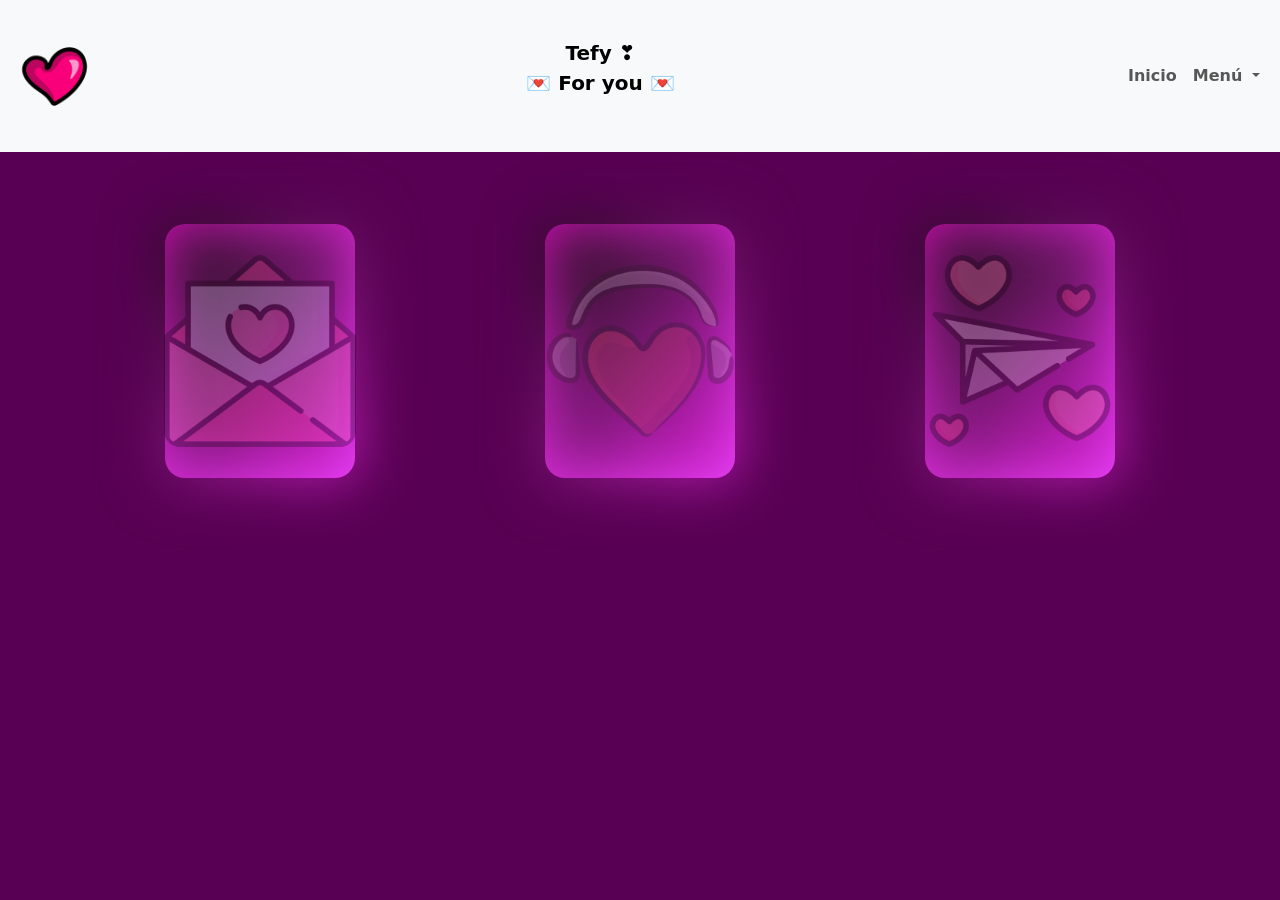
<file: index.html>
<!DOCTYPE html>
<html lang="en">
<head>
    <meta charset="UTF-8">
    <meta name="viewport" content="width=device-width, initial-scale=1.0">
    <title>Tefy ❣️</title>
    <link href= "https://cdn.jsdelivr.net/npm/bootstrap@5.3.2/dist/css/bootstrap.min.css" rel="stylesheet" integrity="sha384-T3c6CoIi6uLrA9TneNEoa7RxnatzjcDSCmG1MXxSR1GAsXEV/Dwwykc2MPK8M2HN" crossorigin="anonymous">
    <link href = "estilo.css" rel = "stylesheet">
</head>
<body>
<header>
    <nav class="navbar navbar-expand-lg bg-body-tertiary">

        <div class="container-fluid">
            <img src="Cora.png" height="85">
            <center>
                <a class="navbar-brand" href="index.html" target = "_self">
                    <br>
                    <strong>Tefy ❣️</astrong><br>
                    <p>💌 For you 💌</p>
                </a>
            </center>

            <button class="navbar-toggler" type="button" data-bs-toggle="collapse" data-bs-target="#navbarSupportedContent" aria-controls="navbarSupportedContent" aria-expanded="false" aria-label="Toggle navigation">
                <span class="navbar-toggler-icon"></span>
            </button>

            <div class="collapse navbar-collapse" id="navbarSupportedContent">

                <ul class="navbar-nav me-auto mb-2 mb-lg-0">

                    <li class="nav-item">
                        <a class="nav-link active" aria-current="page" href="#"></a>
                    </li>

                    <li class="nav-item">
                        <a class="nav-link" href="index.html">Inicio</a>
                    </li>

                    <li class="nav-item dropdown">
                        <a class="nav-link dropdown-toggle" href="#nosee" role="button" data-bs-toggle="dropdown" aria-expanded="false">
                            Menú
                        </a>

                        <ul class="dropdown-menu">
                            <li><a class="dropdown-item" href="nosee.html">Mi Declaración</a></li>
                            <li><a class="dropdown-item" href="songs.html">Musica</a></li>
                            <li><a class="dropdown-item" href="contexton.html">Contexton</a></li>
                        </ul>
                    </li>
                </ul>

            </div>
        </div>
    </nav>
</header>

<br>

<div class="container">
    <div class="row">

        <div class="col-sm-12 col-md-4 col-lg-4 col-xl-4">
            <audio autoPlay loop>
                <source src="Tqm.mp3">
            </audio>
            <a href = "nosee.html" target="_self">
            <br><br>
            <center>
                <div class="cardd">
                    <img src="carta.png" height="240">
                    <div class="content1">
                        <p class="title1">
                            Declaración<br>
                            <span>Lo que siento por ti</span>
                        </p>
                    </div>
                </div>
                <br>
            </center>
            </a>
        </div>

        <div class="col-sm-12 col-md-4 col-lg-4 col-xl-4">
            <a href = "songs.html" target="_self">
            <br><br>
            <center>
                <div class="cardd">
                    <img src="music.png" height="240">
                    <div class="content1">
                        <p class="title1">
                            songs<br>
                            <span>Canciones que me recuerdan a ti</span>
                        </p>
                    </div>
                </div>
                <br>
            </center>
            </a>
        </div>


        <div class="col-sm-12 col-md-4 col-lg-4 col-xl-4">
            <a href = "contexton.html" target="_self">
            <br><br>
            <center>
                <div class="cardd">
                    <img src="contexton.png" height="240">
                    <div class="content1">
                        <p class="title1">
                        Contexton<br>
                            <span>Por qué de esta pagina...</span>
                        </p>
                    </div>
                </div>
                <br>
            </center>
            </a>
        </div>

    </div>
</div>


<br><br><br><br>
        <script
            src="https://cdn.jsdelivr.net/npm/@popperjs/core@2.11.8/dist/umd/popper.min.js"
            integrity="sha384-I7E8VVD/ismYTF4hNIPjVp/Zjvgyol6VFvRkX/vR+Vc4jQkC+hVqc2pM8ODewa9r"
            crossorigin="anonymous"
        ></script>

        <script
            src="https://cdn.jsdelivr.net/npm/bootstrap@5.3.2/dist/js/bootstrap.min.js"
            integrity="sha384-BBtl+eGJRgqQAUMxJ7pMwbEyER4l1g+O15P+16Ep7Q9Q+zqX6gSbd85u4mG4QzX+"
            crossorigin="anonymous"
        ></script>

</body>
</html>
</file>
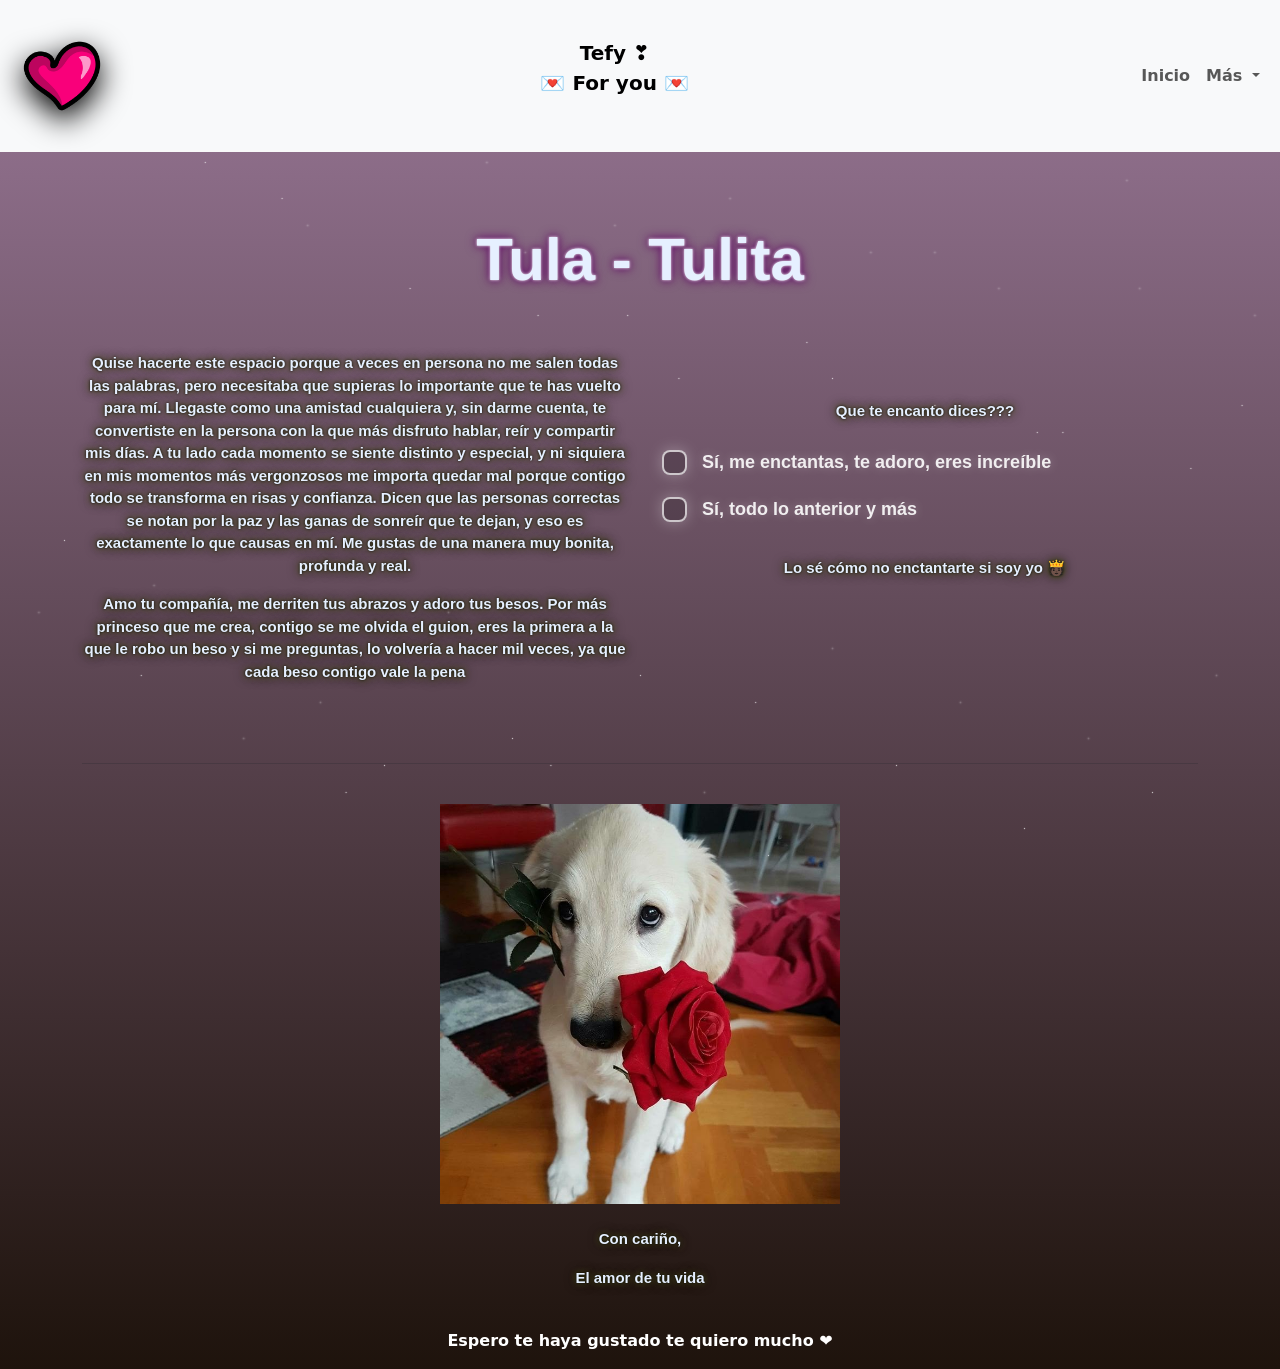
<file: contexton.html>
<!DOCTYPE html>
<html lang="en">
<head>
    <meta charset="UTF-8">
    <meta name="viewport" content="width=device-width, initial-scale=1.0">
    <title>Te Quiero Tefy ❣️</title>
    <link href= "https://cdn.jsdelivr.net/npm/bootstrap@5.3.2/dist/css/bootstrap.min.css" rel="stylesheet" integrity="sha384-T3c6CoIi6uLrA9TneNEoa7RxnatzjcDSCmG1MXxSR1GAsXEV/Dwwykc2MPK8M2HN" crossorigin="anonymous">
    <link href = "diss.css" rel = "stylesheet">
</head>
<body class="fondooo">
<div class="stars"></div>
<header>
    <nav class="navbar navbar-expand-lg bg-body-tertiary">

        <div class="container-fluid">
            <img src="Cora.png" height="100" style="filter: drop-shadow(0 10px 15px rgb(0, 0, 0));">

            <center>
                <a class="navbar-brand" href="index.html" target = "_self">
                    <br>
                    <strong>Tefy ❣️</astrong><br>
                    <p>💌 For you 💌</p>
                </a>
            </center>

            <button class="navbar-toggler" type="button" data-bs-toggle="collapse" data-bs-target="#navbarSupportedContent" aria-controls="navbarSupportedContent" aria-expanded="false" aria-label="Toggle navigation">
                <span class="navbar-toggler-icon"></span>
            </button>

            <div class="collapse navbar-collapse" id="navbarSupportedContent">

                <ul class="navbar-nav me-auto mb-2 mb-lg-0">

                    <li class="nav-item">
                        <a class="nav-link active" aria-current="page" href="#"></a>
                    </li>

                    <li class="nav-item">
                        <a class="nav-link" href="index.html">Inicio</a>
                    </li>

                    <li class="nav-item dropdown">
                        <a class="nav-link dropdown-toggle" href="#Servicios" role="button" data-bs-toggle="dropdown" aria-expanded="false">
                            Más
                        </a>

                        <ul class="dropdown-menu">
                            <li><a class="dropdown-item" href="nosee.html">Mi Declaración</a></li>
                            <li><a class="dropdown-item" href="songs.html">Musica</a></li>
                            <li><a class="dropdown-item" href="contexton.html">Contexton</a></li>
                        </ul>
                    </li>
                </ul>
            </div>
        </div>
    </nav>
</header>

<br>

<div class="container">
    <div class="row">

        <div class="col-sm-12">
            <audio autoplay loop>
                <source src="Prince_Royce_Corazon_Sin_Cara.mp3">
            </audio>
            <center>
                <br><br>
                <h1 class="titu3">Tula - Tulita</h1>
            </center>
        </div>

        <div class="col-sm-12 col-md-6 col-lg-6 col-xl-6">
            <br><br>
            <center>
                <p class = "ppp">Quise hacerte este espacio porque a veces en persona no me salen todas las palabras, pero necesitaba que supieras lo importante que te has vuelto para mí. Llegaste como una amistad cualquiera y, sin darme cuenta, te convertiste en la persona con la que más disfruto hablar, reír y compartir mis días. A tu lado cada momento se siente distinto y especial, y ni siquiera en mis momentos más vergonzosos me importa quedar mal porque contigo todo se transforma en risas y confianza. Dicen que las personas correctas se notan por la paz y las ganas de sonreír que te dejan, y eso es exactamente lo que causas en mí. Me gustas de una manera muy bonita, profunda y real.</p>
                <p class = "ppp">Amo tu compañía, me derriten tus abrazos y adoro tus besos. Por más princeso que me crea, contigo se me olvida el guion, eres la primera a la que le robo un beso y si me preguntas, lo volvería a hacer mil veces, ya que cada beso contigo vale la pena</p>
            </center>
        </div>


        <div class="col-sm-12 col-md-6 col-lg-6 col-xl-6">
            <br><br><br><br>
                <p class="ppp">Que te encanto dices???</p>
            <center>
                <label class="checkbox-wrapper">
  <input type="checkbox" />
  <div class="checkmark">
    <svg viewBox="0 0 24 24" fill="none" stroke="currentColor">
      <path
        d="M20 6L9 17L4 12"
        stroke-width="3"
        stroke-linecap="round"
        stroke-linejoin="round"
      ></path>
    </svg>
  </div>
  <span class="label">Sí, me enctantas, te adoro, eres increíble</span>
</label>
<label class="checkbox-wrapper">
  <input type="checkbox" />
  <div class="checkmark">
    <svg viewBox="0 0 24 24" fill="none" stroke="currentColor">
      <path
        d="M20 6L9 17L4 12"
        stroke-width="3"
        stroke-linecap="round"
        stroke-linejoin="round"
      ></path>
    </svg>
  </div>
  <span class="label">Sí, todo lo anterior y más</span>
</label>
<br>
<p class="ppp">Lo sé cómo no enctantarte si soy yo 🫅🏿</p>
            </center>
        </div>

        <div class="col-sm-12 col-md-12 col-lg-12 col-xl-12">
            <br><br><hr><br>
            <center>
                <img src="perron.jpeg" width="400" style="width: 100%; max-width: 400px; height: auto;">
            </center>
        </div>
        

<div class="col-sm-12 col-md-12 col-lg-12 col-xl-12">
            <br>
            <center>
                <p class="ppp">Con cariño,</p>
                <p class="ppp">El amor de tu vida</p>
            </center>
</div>
<footer class = "fondd">
    <br>
    <center>
    <p style="color: white;"><strong>Espero te haya gustado te quiero mucho ❤️</strong></p>
    </center>
</footer>
        <script
            src="https://cdn.jsdelivr.net/npm/@popperjs/core@2.11.8/dist/umd/popper.min.js"
            integrity="sha384-I7E8VVD/ismYTF4hNIPjVp/Zjvgyol6VFvRkX/vR+Vc4jQkC+hVqc2pM8ODewa9r"
            crossorigin="anonymous"
        ></script>

        <script
            src="https://cdn.jsdelivr.net/npm/bootstrap@5.3.2/dist/js/bootstrap.min.js"
            integrity="sha384-BBtl+eGJRgqQAUMxJ7pMwbEyER4l1g+O15P+16Ep7Q9Q+zqX6gSbd85u4mG4QzX+"
            crossorigin="anonymous"
        ></script>
</body>
</html>
</file>
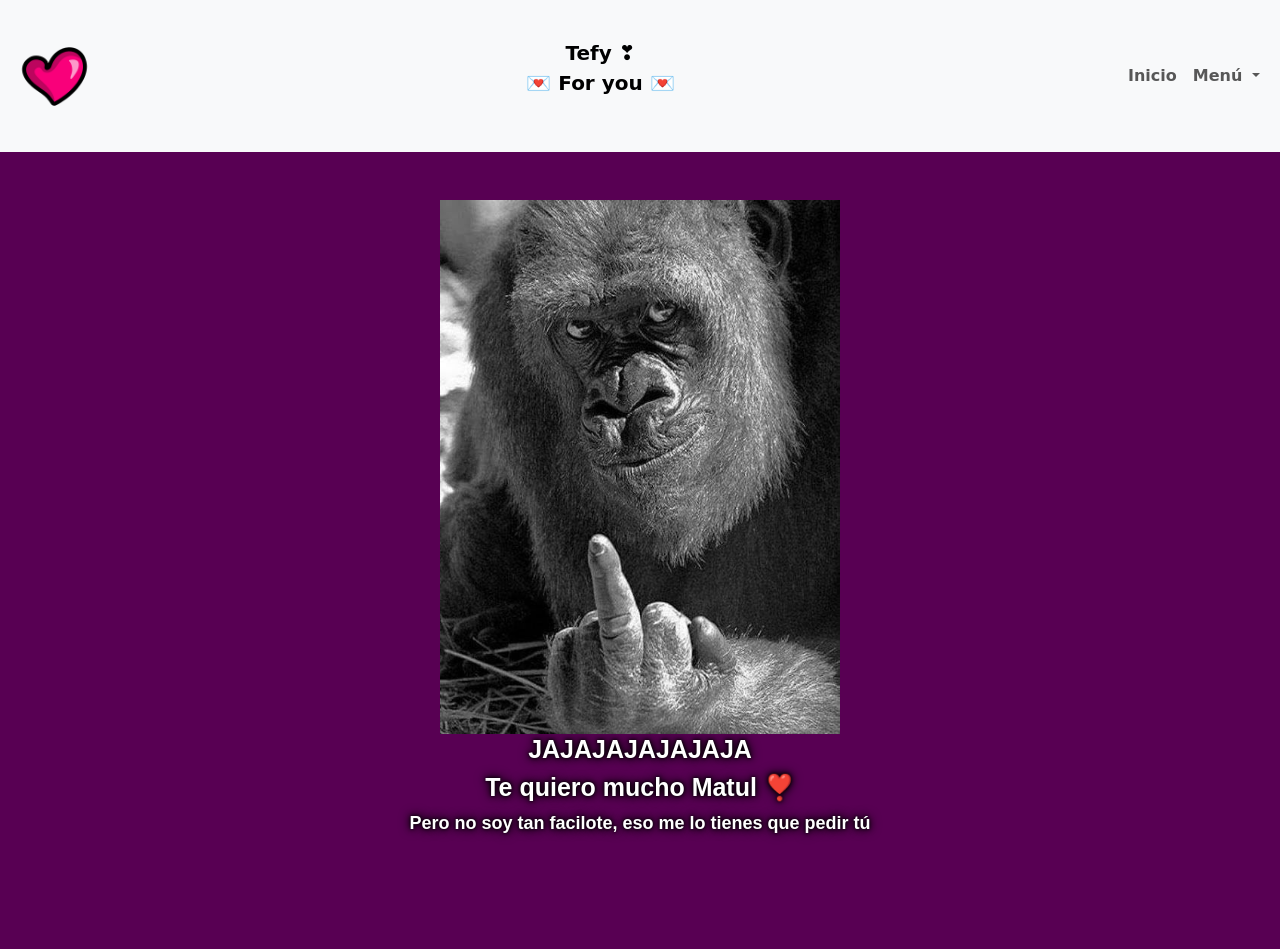
<file: jajaja.html>
<!DOCTYPE html>
<html lang="en">
<head>
    <meta charset="UTF-8">
    <meta name="viewport" content="width=device-width, initial-scale=1.0">
    <title>Tefy ❣️</title>
    <link href= "https://cdn.jsdelivr.net/npm/bootstrap@5.3.2/dist/css/bootstrap.min.css" rel="stylesheet" integrity="sha384-T3c6CoIi6uLrA9TneNEoa7RxnatzjcDSCmG1MXxSR1GAsXEV/Dwwykc2MPK8M2HN" crossorigin="anonymous">
    <link href = "estilo.css" rel = "stylesheet">
</head>
<body>
<header>
    <nav class="navbar navbar-expand-lg bg-body-tertiary">

        <div class="container-fluid">
            <img src="Cora.png" height="85">
            <center>
                <a class="navbar-brand" href="index.html" target = "_self">
                    <br>
                    <strong>Tefy ❣️</astrong><br>
                    <p>💌 For you 💌</p>
                </a>
            </center>

            <button class="navbar-toggler" type="button" data-bs-toggle="collapse" data-bs-target="#navbarSupportedContent" aria-controls="navbarSupportedContent" aria-expanded="false" aria-label="Toggle navigation">
                <span class="navbar-toggler-icon"></span>
            </button>

            <div class="collapse navbar-collapse" id="navbarSupportedContent">

                <ul class="navbar-nav me-auto mb-2 mb-lg-0">

                    <li class="nav-item">
                        <a class="nav-link active" aria-current="page" href="#"></a>
                    </li>

                    <li class="nav-item">
                        <a class="nav-link" href="index.html">Inicio</a>
                    </li>

                    <li class="nav-item dropdown">
                        <a class="nav-link dropdown-toggle" href="#nosee" role="button" data-bs-toggle="dropdown" aria-expanded="false">
                            Menú
                        </a>

                        <ul class="dropdown-menu">
                            <li><a class="dropdown-item" href="nosee.html">Mi Declaración</a></li>
                            <li><a class="dropdown-item" href="songs.html">Musica</a></li>
                            <li><a class="dropdown-item" href="contexton.html">Contexton</a></li>
                        </ul>
                    </li>
                </ul>

            </div>
        </div>
    </nav>
</header>

<br>

<div class="container">
    <div class="row">


        <div class="col-sm-12">
            <br>
            <audio autoplay loop>
                <source src="aiii_aiii_aiii.mp3">
            </audio>
            <center>
                <img src="mono.jpg" style="width: 100%; max-width: 400px; height: auto;">
                <h1 class="titu">JAJAJAJAJAJAJA</h1>
                <h1 class="titu">Te quiero mucho Matul ❣️</h1>
                <p class="texxt">Pero no soy tan facilote, eso me lo tienes que pedir tú</p>
            </center> 
        </div>


    </div>
</div>


<br><br><br><br>
        <script
            src="https://cdn.jsdelivr.net/npm/@popperjs/core@2.11.8/dist/umd/popper.min.js"
            integrity="sha384-I7E8VVD/ismYTF4hNIPjVp/Zjvgyol6VFvRkX/vR+Vc4jQkC+hVqc2pM8ODewa9r"
            crossorigin="anonymous"
        ></script>

        <script
            src="https://cdn.jsdelivr.net/npm/bootstrap@5.3.2/dist/js/bootstrap.min.js"
            integrity="sha384-BBtl+eGJRgqQAUMxJ7pMwbEyER4l1g+O15P+16Ep7Q9Q+zqX6gSbd85u4mG4QzX+"
            crossorigin="anonymous"
        ></script>
</body>
</html>
</file>
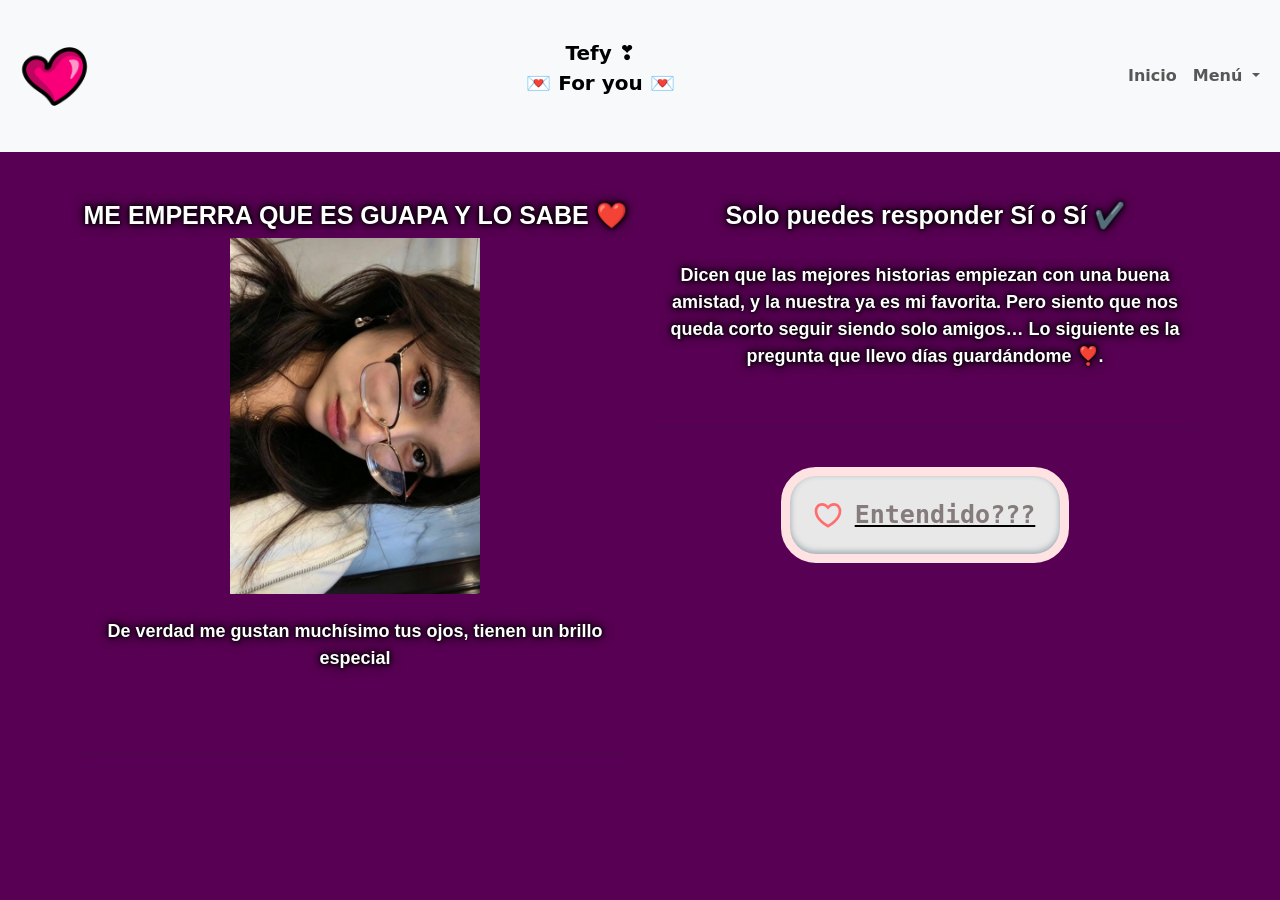
<file: nosee.html>
<!DOCTYPE html>
<html lang="en">
<head>
    <meta charset="UTF-8">
    <meta name="viewport" content="width=device-width, initial-scale=1.0">
    <title>Tefy ❣️</title>
    <link href= "https://cdn.jsdelivr.net/npm/bootstrap@5.3.2/dist/css/bootstrap.min.css" rel="stylesheet" integrity="sha384-T3c6CoIi6uLrA9TneNEoa7RxnatzjcDSCmG1MXxSR1GAsXEV/Dwwykc2MPK8M2HN" crossorigin="anonymous">
    <link href = "estilo.css" rel = "stylesheet">
</head>
<body>
<header>
    <nav class="navbar navbar-expand-lg bg-body-tertiary">

        <div class="container-fluid">
            <img src="Cora.png" height="85">
            <center>
                <a class="navbar-brand" href="index.html" target = "_self">
                    <br>
                    <strong>Tefy ❣️</astrong><br>
                    <p>💌 For you 💌</p>
                </a>
            </center>

            <button class="navbar-toggler" type="button" data-bs-toggle="collapse" data-bs-target="#navbarSupportedContent" aria-controls="navbarSupportedContent" aria-expanded="false" aria-label="Toggle navigation">
                <span class="navbar-toggler-icon"></span>
            </button>

            <div class="collapse navbar-collapse" id="navbarSupportedContent">

                <ul class="navbar-nav me-auto mb-2 mb-lg-0">

                    <li class="nav-item">
                        <a class="nav-link active" aria-current="page" href="#"></a>
                    </li>

                    <li class="nav-item">
                        <a class="nav-link" href="index.html">Inicio</a>
                    </li>

                    <li class="nav-item dropdown">
                        <a class="nav-link dropdown-toggle" href="#nosee" role="button" data-bs-toggle="dropdown" aria-expanded="false">
                            Menú
                        </a>

                        <ul class="dropdown-menu">
                            <li><a class="dropdown-item" href="nosee.html">Mi Declaración</a></li>
                            <li><a class="dropdown-item" href="songs.html">Musica</a></li>
                            <li><a class="dropdown-item" href="contexton.html">Contexton</a></li>
                        </ul>
                    </li>
                </ul>
            </div>
        </div>
    </nav>
</header>

<br>

<div class="container">
    <div class="row">

        <div class="col-sm-12 col-md-6 col-lg-6 col-xl-6">
            <br>
            <center>
                <h1 class="titu">ME EMPERRA QUE ES GUAPA Y LO SABE ❤️</h1>
                <img src="tulita.jpeg" width="250">
                <br><br>
                <p class="texxt">De verdad me gustan muchísimo tus ojos, tienen un brillo especial</p>
                <br><br><hr><br>
                
            </center>
        </div>

        <div class="col-sm-12 col-md-6 col-lg-6 col-xl-6">
            <br>
            <audio autoplay loop>
                <source src="Calibre_50_Tus_Latidos.mp3">
            </audio>
            <center>
                <h1 class="titu">Solo puedes responder Sí o Sí ✔️</h1>
                <br>
                <p class="texxt">Dicen que las mejores historias empiezan con una buena amistad, y la nuestra ya es mi favorita. Pero siento que nos queda corto seguir siendo solo amigos… Lo siguiente es la pregunta que llevo días guardándome ❣️.</p>
                <br><hr><br>
                <a href = "jajaja.html" target="_self">
                <button>
                <svg
                    class="empty"
                    xmlns="http://www.w3.org/2000/svg"
                    viewBox="0 0 24 24"
                    width="32"
                    height="32"
                >
                    <path fill="none" d="M0 0H24V24H0z"></path>
                    <path
                    d="M16.5 3C19.538 3 22 5.5 22 9c0 7-7.5 11-10 12.5C9.5 20 2 16 2 9c0-3.5 2.5-6 5.5-6C9.36 3 11 4 12 5c1-1 2.64-2 4.5-2zm-3.566 15.604c.881-.556 1.676-1.109 2.42-1.701C18.335 14.533 20 11.943 20 9c0-2.36-1.537-4-3.5-4-1.076 0-2.24.57-3.086 1.414L12 7.828l-1.414-1.414C9.74 5.57 8.576 5 7.5 5 5.56 5 4 6.656 4 9c0 2.944 1.666 5.533 4.645 7.903.745.592 1.54 1.145 2.421 1.7.299.189.595.37.934.572.339-.202.635-.383.934-.571z"
                    ></path>
                </svg>
                <svg
                    class="filled"
                    height="32"
                    width="32"
                    viewBox="0 0 24 24"
                    xmlns="http://www.w3.org/2000/svg"
                >
                    <path d="M0 0H24V24H0z" fill="none"></path>
                    <path
                    d="M16.5 3C19.538 3 22 5.5 22 9c0 7-7.5 11-10 12.5C9.5 20 2 16 2 9c0-3.5 2.5-6 5.5-6C9.36 3 11 4 12 5c1-1 2.64-2 4.5-2z"
                    ></path>
                </svg>
                Entendido???
                </button>
            </a>
            </center> 
        </div>


    </div>
</div>


<br><br><br><br>
        <script
            src="https://cdn.jsdelivr.net/npm/@popperjs/core@2.11.8/dist/umd/popper.min.js"
            integrity="sha384-I7E8VVD/ismYTF4hNIPjVp/Zjvgyol6VFvRkX/vR+Vc4jQkC+hVqc2pM8ODewa9r"
            crossorigin="anonymous"
        ></script>

        <script
            src="https://cdn.jsdelivr.net/npm/bootstrap@5.3.2/dist/js/bootstrap.min.js"
            integrity="sha384-BBtl+eGJRgqQAUMxJ7pMwbEyER4l1g+O15P+16Ep7Q9Q+zqX6gSbd85u4mG4QzX+"
            crossorigin="anonymous"
        ></script>
</body>
</html>
</file>
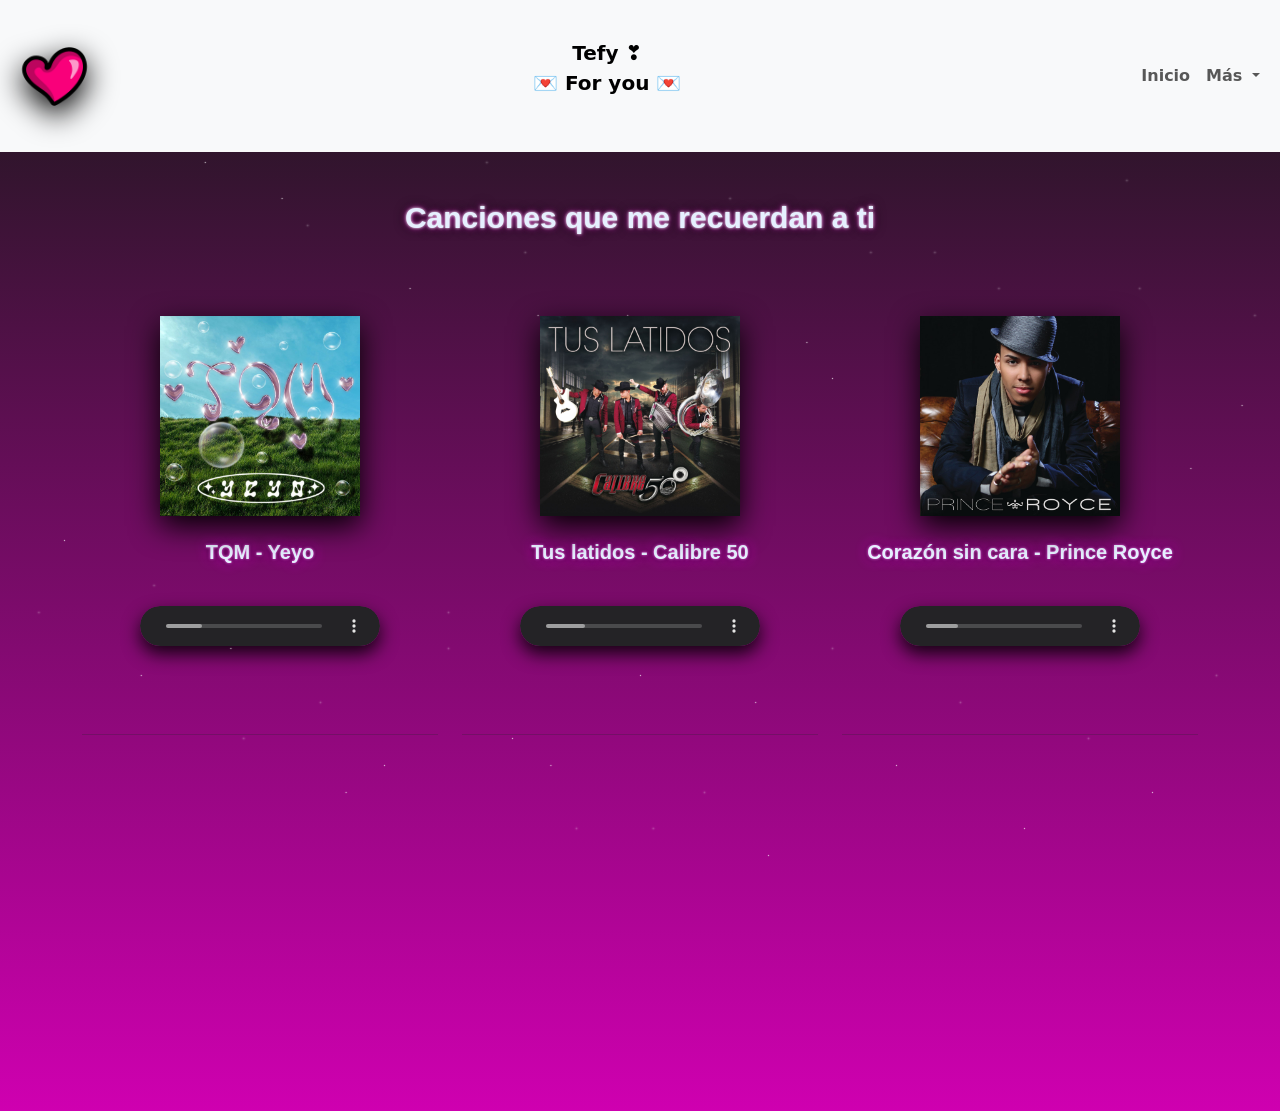
<file: songs.html>
<!DOCTYPE html>
<html lang="en">
<head>
    <meta charset="UTF-8">
    <meta name="viewport" content="width=device-width, initial-scale=1.0">
    <title>Canciones 🎧❣️</title>
    <link href= "https://cdn.jsdelivr.net/npm/bootstrap@5.3.2/dist/css/bootstrap.min.css" rel="stylesheet" integrity="sha384-T3c6CoIi6uLrA9TneNEoa7RxnatzjcDSCmG1MXxSR1GAsXEV/Dwwykc2MPK8M2HN" crossorigin="anonymous">
    <link href = "diss.css" rel = "stylesheet">
</head>
<body class="fonddddd">
<div class="stars"></div>
<header>
    <nav class="navbar navbar-expand-lg bg-body-tertiary">

        <div class="container-fluid">
            <img src="Cora.png" height="85" style="filter: drop-shadow(0 10px 15px rgb(0, 0, 0));">

            <center>
                <a class="navbar-brand" href="index.html" target = "_self">
                    <br>
                    <strong>Tefy ❣️</astrong><br>
                    <p>💌 For you 💌</p>
                </a>
            </center>

            <button class="navbar-toggler" type="button" data-bs-toggle="collapse" data-bs-target="#navbarSupportedContent" aria-controls="navbarSupportedContent" aria-expanded="false" aria-label="Toggle navigation">
                <span class="navbar-toggler-icon"></span>
            </button>

            <div class="collapse navbar-collapse" id="navbarSupportedContent">

                <ul class="navbar-nav me-auto mb-2 mb-lg-0">

                    <li class="nav-item">
                        <a class="nav-link active" aria-current="page" href="#"></a>
                    </li>

                    <li class="nav-item">
                        <a class="nav-link" href="index.html">Inicio</a>
                    </li>

                    <li class="nav-item dropdown">
                        <a class="nav-link dropdown-toggle" href="#nosee" role="button" data-bs-toggle="dropdown" aria-expanded="false">
                            Más
                        </a>

                        <ul class="dropdown-menu">
                            <li><a class="dropdown-item" href="nosee.html">Mi Declaración</a></li>
                            <li><a class="dropdown-item" href="songs.html">Musica</a></li>
                            <li><a class="dropdown-item" href="contexton.html">Contexton</a></li>
                        </ul>
                    </li>
                </ul>
            </div>
        </div>
    </nav>
</header>

<br>

<div class="container">
    <div class="row">

        <div class="col-sm-12">
            <center>
                <br>
                <h1 class="titu">Canciones que me recuerdan a ti</h1>
                <br><br><br>
            </center>
        </div>

        <div class="col-sm-12 col-md-4 col-lg-4 col-xl-4">
            <center>
                <a href = "https://open.spotify.com/intl-es/track/0RHvejb7czyBevJp0Ghg6n?si=a1e20c3f49f24c83" target="_self">
                <img src = "tqm_yeyo.jpg" height="200" style="filter: drop-shadow(0 10px 15px rgb(0, 0, 0));">
                </a><br><br>
                <h1 class="titu2">TQM - Yeyo</h1>
                <br>
                <div class="caja-audio">
                    <audio controls>
                        <source src="Tqm.mp3">
                    </audio>
                </div>
                <br><br><br><hr><br><br>
            </center>
        </div>

        <div class="col-sm-12 col-md-4 col-lg-4 col-xl-4">
            <center>
                <a href = "https://open.spotify.com/intl-es/track/6rov2Cu3KFynohtdBOKQsW?si=2b50b22feec84db4" target="_self">
                <img src = "Tus_latidos.jpg" height="200" style="filter: drop-shadow(0 10px 15px rgb(0, 0, 0));">
                </a><br><br>
                <h1 class="titu2">Tus latidos - Calibre 50</h1>
                <br>
                <div class="caja-audio">
                <audio controls>
                    <source src="Calibre_50_Tus_Latidos.mp3">
                </audio>
            </div>
                </center>
                <br><br><br><hr><br><br>
            </center>
        </div>

        <div class="col-sm-12 col-md-4 col-lg-4 col-xl-4">
            <center>
                <a href = "https://open.spotify.com/intl-es/track/0u4N6w5lBw5xMrzJitRWUo?si=e0048caf328c43a1" target="_self">
                <img src = "Corazon_sin_cara.jpg" height="200" style="filter: drop-shadow(0 10px 15px rgb(0, 0, 0));">
                </a><br><br>
                <h1 class="titu2">Corazón sin cara - Prince Royce</h1>
                <br>
                <div class="caja-audio">
                    <audio controls>
                        <source src="Prince_Royce_Corazon_Sin_Cara.mp3">
                    </audio>    
                </div>
                <br><br><br><hr><br><br>
            </center>
        </div>

        <div class="col-sm-12 col-md-4 col-lg-4 col-xl-4">
            <br><br>
            <center>

            </center>
        </div>


        <div class="col-sm-12 col-md-12 col-lg-12 col-xl-12">
            <br><br><br><br><br><br><br><br><br><br><br>
        </div>
        
        <script
            src="https://cdn.jsdelivr.net/npm/@popperjs/core@2.11.8/dist/umd/popper.min.js"
            integrity="sha384-I7E8VVD/ismYTF4hNIPjVp/Zjvgyol6VFvRkX/vR+Vc4jQkC+hVqc2pM8ODewa9r"
            crossorigin="anonymous"
        ></script>

        <script
            src="https://cdn.jsdelivr.net/npm/bootstrap@5.3.2/dist/js/bootstrap.min.js"
            integrity="sha384-BBtl+eGJRgqQAUMxJ7pMwbEyER4l1g+O15P+16Ep7Q9Q+zqX6gSbd85u4mG4QzX+"
            crossorigin="anonymous"
        ></script>
</body>
</html>
</file>
<file: estilo.css>
body{
    background-color: #580053;
}
.logencabezado{
    background-color: white;
    align-items: center;
}
.fondd{
    background-color: #ffffff;
    width: 90%;
    margin: 0 auto;
    padding: 20px;
    border-radius: 20px;
}
.cardd {
  position: relative;
  width: 190px;
  height: 254px;
  background: rgba(0, 0, 0, 0);
  display: flex;
  justify-content: center;
  align-items: center;
  border-radius: 20px;
}

.cardd::before {
  content: '';
  position: absolute;
  top: 0;
  left: 0;
  width: 100%;
  height: 100%;
  background: linear-gradient(315deg,#e946ff,#d30fb9);
  border-radius: 20px;
}

.cardd::after {
  content: '';
  position: absolute;
  top: 0;
  left: 0;
  width: 100%;
  height: 100%;
  background: linear-gradient(315deg,#da20d4,#160e0e);
  filter: blur(30px);
}

.cardd b {
  position: absolute;
  inset: 6px;
  background: rgba(0, 0, 0, 0.6);
  z-index: 2;
}

.cardd img {
  position: absolute;
  z-index: 3;
  scale: 0.8;
  opacity: 0.25;
  transition: 0.5s;
  border-radius: 20px;
}

.cardd:hover img {
  scale: 0.5;
  opacity: 0.9;
  transform: translateY(-70px);
  border-radius: 20px;
}

.cardd .content1 {
  position: absolute;
  z-index: 3;
  bottom: 0;
  display: flex;
  flex-direction: column;
  align-items: center;
  transform: scale(0);
  transition: 0.5s;
}

.cardd:hover .content1 {
  transform: scale(1);
  bottom: 25px;
}

.content1 .title1 {
  position: relative;
  color: #fff;
  font-weight: 500;
  line-height: 1em;
  font-size: 1em;
  letter-spacing: 0.1em;
  text-transform: uppercase;
  text-align: center;
}

.content1 .title1 span {
  font-weight: 300;
  font-size: 0.70em;
}

.content1 .scii {
  position: relative;
  display: flex;
  justify-content: center;
  align-items: center;
  gap: 8px;
  margin-top: 5px;
}

.scii li {
  list-style: none;
}

.scii li .fa-brands {
  width: 14px;
}

.scii li .fa-facebook {
  width: 10px;
}

.scii li a {
  position: relative;
  text-decoration: none;
  color: rgba(255, 255, 255, 0.5);
  background: rgba(0, 0, 0, 0.2);
  fill: currentColor;
  width: 30px;
  height: 30px;
  display: flex;
  justify-content: center;
  align-items: center;
  border-radius: 4px;
  transition: 0.5s;
}

.scii li a:hover {
  fill: currentColor;
  color: rgba(255, 255, 255, 1);
}

.titu {
  font-size: 25px;
  font-weight: bold;
  color: #ffffff;
  text-align: center;
  font-family: 'Segoe UI', Arial, Helvetica, sans-serif;

  text-shadow: 
    0 0 3px #000000, 
    0 0 6px #000000,
    0 0 12px #000000;
}

 
.btnsom {
  font-size: 1.2rem;
  padding: 1rem 2.5rem;
  border: none;
  outline: none;
  border-radius: 0.4rem;
  cursor: pointer;
  text-transform: uppercase;
  background-color: #182c4c;
  color: rgb(255, 255, 255);
  font-weight: 700;
  transition: 0.6s;
  box-shadow: 0px 0px 60px #1f4c65;
  -webkit-box-reflect: below 10px linear-gradient(to bottom, rgba(0,0,0,0.0), rgba(0,0,0,0.4));
}

.btnsom:active {
  scale: 0.92;
}

.btnsom:hover {
  background: rgb(2,29,78);
  background: linear-gradient(270deg, rgba(2, 29, 78, 0.681) 0%, rgba(31, 215, 232, 0.873) 60%);
  color: rgb(4, 4, 38);
}

table{
    text-align: center;
}

.abtn {
  position: relative;
  display: inline-block;
  padding: 15px 30px;
  border: 2px solid #000000;
  text-transform: uppercase;
  color: #000000;
  text-decoration: none;
  font-weight: 600;
  font-size: 20px;
}

.abtn::before {
  content: '';
  position: absolute;
  top: 6px;
  left: -2px;
  width: calc(100% + 4px);
  height: calc(100% - 12px);
  background-color: #ffffff;
  transition: 0.3s ease-in-out;
  transform: scaleY(1);
}

.abtn:hover::before {
  transform: scaleY(0);
}

.abtn::after {
  content: '';
  position: absolute;
  left: 6px;
  top: -2px;
  height: calc(100% + 4px);
  width: calc(100% - 12px);
  background-color: #ffffff;
  transition: 0.3s ease-in-out;
  transform: scaleX(1);
  transition-delay: 0.5s;
}

.abtn:hover::after {
  transform: scaleX(0);
}

.abtn span {
  position: relative;
  z-index: 3;
}

.btnneg {
  background-color: none;
  text-decoration: none;
  background-color: #ffffff;
  border: none;
}

a{
  color: #000000;
}

.buttonnnn {
  height: 50px;
  width: 200px;
  position: relative;
  background-color: transparent;
  cursor: pointer;
  border: 2px solid #252525;
  overflow: hidden;
  border-radius: 30px;
  color: #333;
  transition: all 0.5s ease-in-out;
}

.btnnn-txt {
  z-index: 1;
  font-weight: 800;
  letter-spacing: 4px;
}

.type2::after {
  content: "";
  position: absolute;
  left: 0;
  top: 0;
  transition: all 0.5s ease-in-out;
  background-color: #333;
  border-radius: 30px;
  visibility: hidden;
  height: 10px;
  width: 10px;
  z-index: -1;
}

.buttonnnn:hover {
  box-shadow: 1px 1px 200px #252525;
  color: #000000;
  border: none;
}

.type2:hover::after {
  visibility: visible;
  transform: scale(100) translateX(2px);
}

.botonnn {
  background: #fff;
  border: none;
  padding: 10px 20px;
  display: inline-block;
  font-size: 15px;
  font-weight: 600;
  width: 120px;
  text-transform: uppercase;
  cursor: pointer;
  transform: skew(-21deg);
}

.spannn {
  display: inline-block;
  transform: skew(21deg);
}

.botonnn::before {
  content: '';
  position: absolute;
  top: 0;
  bottom: 0;
  right: 100%;
  left: 0;
  background: rgb(20, 20, 20);
  opacity: 0;
  z-index: -1;
  transition: all 0.5s;
}

.botonnn:hover {
  color: #fff;
}

.botonnn:hover::before {
  left: 0;
  right: 0;
  opacity: 1;
}


.cccontainer {
  display: flex;
  flex-direction: column;
  gap: 7px;
  position: relative;
  color: white;
}

.cccontainer .lllabel {
  font-size: 15px;
  padding-left: 10px;
  position: absolute;
  top: 13px;
  transition: 0.3s;
  pointer-events: none;
}

.inppput {
  width: 200px;
  height: 45px;
  border: none;
  outline: none;
  padding: 0px 7px;
  border-radius: 6px;
  color: #fff;
  font-size: 15px;
  background-color: black;
  box-shadow: 3px 3px 10px rgba(0,0,0,1),
  -1px -1px 6px rgba(255, 255, 255, 0.4);
}

.inppput:focus {
  border: 2px solid transparent;
  color: #fff;
  box-shadow: 3px 3px 10px rgba(0,0,0,1),
  -1px -1px 6px rgba(255, 255, 255, 0.4),
  inset 3px 3px 10px rgba(0,0,0,1),
  inset -1px -1px 6px rgba(255, 255, 255, 0.4);
}

.cccontainer .inppput:valid ~ .lllabel,
.cccontainer .inppput:focus ~ .lllabel {
  transition: 0.3s;
  padding-left: 2px;
  transform: translateY(-35px);
}

.cccontainer .inppput:valid,
.cccontainer .inppput:focus {
  box-shadow: 3px 3px 10px rgba(0,0,0,1),
  -1px -1px 6px rgba(255, 255, 255, 0.4),
  inset 3px 3px 10px rgba(0,0,0,1),
  inset -1px -1px 6px rgba(255, 255, 255, 0.4);
}

.fooond{
  background-color: #182c4c;
    width: 90%;
    margin: 0 auto;
    padding: 20px;
    border-radius: 20px;
}


* { box-sizing: border-box; }
@import url('https://fonts.googleapis.com/css?family=Rubik:400,500&display=swap');


.bboody {
  font-family: 'Rubik', sans-serif;
}

.contaiiiner {
  display: flex;
  height: 100vh;
}

.leffft {
  overflow: hidden;
  display: flex;
  flex-wrap: wrap;
  flex-direction: column;
  justify-content: center;
  animation-name: left;
  animation-duration: 1s;
  animation-fill-mode: both;
  animation-delay: 1s;
}

.riggght {
  flex: 1;
  background-color: black;
  transition: 1s;
  background-image: url(https://images.unsplash.com/photo-1550745165-9bc0b252726f?ixlib=rb-1.2.1&ixid=eyJhcHBfaWQiOjEyMDd9&auto=format&fit=crop&w=2250&q=80);
  background-size: cover;
  background-repeat: no-repeat;
  background-position: center;
}



.headdder > h2 {
  margin: 0;
  color: #4f46a5;
}

.headdder > h4 {
  margin-top: 10px;
  font-weight: normal;
  font-size: 15px;
  color: rgba(0,0,0,.4);
}

.foorrm {
  max-width: 80%;
  display: flex;
  flex-direction: column;
}

.foorrm > p {
  text-align: right;
}

.foorrm > p > a {
  color: #000;
  font-size: 14px;
}

.foorrm-field {
  height: 46px;
  padding: 0 16px;
  border: 2px solid #ddd;
  border-radius: 4px;
  font-family: 'Rubik', sans-serif;
  outline: 0;
  transition: .2s;
  margin-top: 20px;
}

.foorrm-field:focus {
  border-color: #0f7ef1;
}

.foorrm > button {
  padding: 12px 10px;
  border: 0;
  background: linear-gradient(to right, #de48b5 0%,#0097ff 100%); 
  border-radius: 3px;
  margin-top: 10px;
  color: #fff;
  letter-spacing: 1px;
  font-family: 'Rubik', sans-serif;
}

.animatioonn {
  animation-name: move;
  animation-duration: .4s;
  animation-fill-mode: both;
  animation-delay: 2s;
}

.a1 {
  animation-delay: 2s;
}

.a2 {
  animation-delay: 2.1s;
}

.a3 {
  animation-delay: 2.2s;
}

.a4 {
  animation-delay: 2.3s;
}

.a5 {
  animation-delay: 2.4s;
}

.a6 {
  animation-delay: 2.5s;
}

@keyframes move {
  0% {
    opacity: 0;
    visibility: hidden;
    transform: translateY(-40px);
  }

  100% {
    opacity: 1;
    visibility: visible;
    transform: translateY(0);
  }
}

@keyframes left {
  0% {
    opacity: 0;
    width: 0;
  }

  100% {
    opacity: 1;
    padding: 20px 40px;
    width: 440px;
  }
}
 
.texxt {
  font-size: 18px;
  color: #ffffff;
  text-align: center;
  font-family: 'Segoe UI', Arial, Helvetica, sans-serif;

  text-shadow: 
    0 0 3px #000000, 
    0 0 6px #000000,
    0 0 12px #000000;
}

button {
  display: flex;
  justify-content: center;
  align-items: center;
  padding: 20px 25px 20px 22px;
  box-shadow: rgba(10, 37, 64, 0.35) 0px -2px 6px 0px inset;
  background-color: #e8e8e8;
  border-color: #ffe2e2;
  border-style: solid;
  border-width: 9px;
  border-radius: 35px;
  font-size: 25px;
  cursor: pointer;
  font-weight: 900;
  color: rgb(134, 124, 124);
  font-family: monospace;
  transition:
    transform 400ms cubic-bezier(0.68, -0.55, 0.27, 2.5),
    border-color 400ms ease-in-out,
    background-color 400ms ease-in-out;
  word-spacing: -2px;
}

@keyframes movingBorders {
  0% {
    border-color: #fce4e4;
  }

  50% {
    border-color: #ffd8d8;
  }

  90% {
    border-color: #fce4e4;
  }
}

button:hover {
  background-color: #eee;
  transform: scale(105%);
  animation: movingBorders 3s infinite;
}

button svg {
  margin-right: 11px;
  fill: rgb(255, 110, 110);
  transition: opacity 100ms ease-in-out;
}

.filled {
  position: absolute;
  opacity: 0;
  top: 20px;
  left: 22px;
}

@keyframes beatingHeart {
  0% {
    transform: scale(1);
  }

  15% {
    transform: scale(1.15);
  }

  30% {
    transform: scale(1);
  }

  45% {
    transform: scale(1.15);
  }

  60% {
    transform: scale(1);
  }
}

button:hover .empty {
  opacity: 0;
}

button:hover .filled {
  opacity: 1;
  animation: beatingHeart 1.2s infinite;
}
</file>
<file: diss.css>
* {
  margin: 0;
  padding: 0;
  box-sizing: border-box;
}

.bodyyy {
  min-height: 100vh;
  background: linear-gradient(to bottom, #0b0b2b, #1b2735 70%, #090a0f);
}

.stars {
  width: 1px;
  height: 1px;
  position: absolute;
  background: white;
  box-shadow: 2vw 5vh 2px white, 10vw 8vh 2px white, 15vw 15vh 1px white,
    22vw 22vh 1px white, 28vw 12vh 2px white, 32vw 32vh 1px white,
    38vw 18vh 2px white, 42vw 35vh 1px white, 48vw 25vh 2px white,
    53vw 42vh 1px white, 58vw 15vh 2px white, 63vw 38vh 1px white,
    68vw 28vh 2px white, 73vw 45vh 1px white, 78vw 32vh 2px white,
    83vw 48vh 1px white, 88vw 20vh 2px white, 93vw 52vh 1px white,
    98vw 35vh 2px white, 5vw 60vh 1px white, 12vw 65vh 2px white,
    18vw 72vh 1px white, 25vw 78vh 2px white, 30vw 85vh 1px white,
    35vw 68vh 2px white, 40vw 82vh 1px white, 45vw 92vh 2px white,
    50vw 75vh 1px white, 55vw 88vh 2px white, 60vw 95vh 1px white,
    65vw 72vh 2px white, 70vw 85vh 1px white, 75vw 78vh 2px white,
    80vw 92vh 1px white, 85vw 82vh 2px white, 90vw 88vh 1px white,
    95vw 75vh 2px white;
  animation: twinkle 8s infinite linear;
}

.shooting-star {
  position: absolute;
  width: 100px;
  height: 2px;
  background: linear-gradient(90deg, white, transparent);
  animation: shoot 3s infinite ease-in;
}

.shooting-star:nth-child(1) {
  top: 20%;
  left: -100px;
  animation-delay: 0s;
}

.shooting-star:nth-child(2) {
  top: 35%;
  left: -100px;
  animation-delay: 1s;
}

.shooting-star:nth-child(3) {
  top: 50%;
  left: -100px;
  animation-delay: 2s;
}

@keyframes twinkle {
  0%,
  100% {
    opacity: 0.8;
  }
  50% {
    opacity: 0.4;
  }
}

@keyframes shoot {
  0% {
    transform: translateX(0) translateY(0) rotate(25deg);
    opacity: 1;
  }
  100% {
    transform: translateX(120vw) translateY(50vh) rotate(25deg);
    opacity: 0;
  }
}

.stars::after {
  content: "";
  position: absolute;
  width: 1px;
  height: 1px;
  background: white;
  box-shadow: 8vw 12vh 2px white, 16vw 18vh 1px white, 24vw 25vh 2px white,
    33vw 15vh 1px white, 41vw 28vh 2px white, 49vw 35vh 1px white,
    57vw 22vh 2px white, 65vw 42vh 1px white, 73vw 28vh 2px white,
    81vw 48vh 1px white, 89vw 32vh 2px white, 97vw 45vh 1px white,
    3vw 68vh 2px white, 11vw 75vh 1px white, 19vw 82vh 2px white,
    27vw 88vh 1px white, 35vw 72vh 2px white, 43vw 85vh 1px white,
    51vw 92vh 2px white, 59vw 78vh 1px white;
  animation: twinkle 6s infinite linear reverse;
}
.titu {
  font-size: 30px;
  font-weight: bold;
  color: #e6f0ff; 
  text-align: center;
  font-family: 'Segoe UI', Arial, Helvetica, sans-serif;

  
  text-shadow: 
    0 0 3px #ffffff,   
    0 0 6px #ca1fb6,   
    0 0 12px #000000;
}

.titu2 {
  font-size: 20px;
  font-weight: bold;
  color: #e6f0ff; 
  text-align: center;
  font-family: 'Segoe UI', Arial, Helvetica, sans-serif;

  
  text-shadow: 
    0 0 3px #ff6df5,   
    0 0 6px #000000,   
    0 0 12px #ff00ee;
}
.titu3 {
  font-size: 60px;
  font-weight: bold;
  color: #e6f0ff; 
  text-align: center;
  font-family: 'Segoe UI', Arial, Helvetica, sans-serif;

  
  text-shadow: 
    0 0 3px #ffffff,   
    0 0 6px #5f1266,   
    0 0 12px #691169;
}

.cardd {
  position: relative;
  width: 190px;
  height: 254px;
  background: rgba(0, 0, 0, 0);
  display: flex;
  justify-content: center;
  align-items: center;
  border-radius: 20px;
}

.cardd::before {
  content: '';
  position: absolute;
  top: 0;
  left: 0;
  width: 100%;
  height: 100%;
  background: linear-gradient(315deg,#03a9f4,#006eff);
  border-radius: 20px;
}

.cardd::after {
  content: '';
  position: absolute;
  top: 0;
  left: 0;
  width: 100%;
  height: 100%;
  background: linear-gradient(315deg,#03a9f4,#160e0e);
  filter: blur(30px);
}

.cardd b {
  position: absolute;
  inset: 6px;
  background: rgba(0, 0, 0, 0.6);
  z-index: 2;
}

.cardd img {
  position: absolute;
  z-index: 3;
  scale: 0.8;
  opacity: 0.25;
  transition: 0.5s;
  border-radius: 20px;
}

.cardd:hover img {
  scale: 0.5;
  opacity: 0.9;
  transform: translateY(-70px);
  border-radius: 20px;
}

.cardd .content1 {
  position: absolute;
  z-index: 3;
  bottom: 0;
  display: flex;
  flex-direction: column;
  align-items: center;
  transform: scale(0);
  transition: 0.5s;
}

.cardd:hover .content1 {
  transform: scale(1);
  bottom: 25px;
}

.content1 .title1 {
  position: relative;
  color: #fff;
  font-weight: 500;
  line-height: 1em;
  font-size: 1em;
  letter-spacing: 0.1em;
  text-transform: uppercase;
  text-align: center;
}

.content1 .title1 span {
  font-weight: 300;
  font-size: 0.70em;
}

.content1 .scii {
  position: relative;
  display: flex;
  justify-content: center;
  align-items: center;
  gap: 8px;
  margin-top: 5px;
}

.scii li {
  list-style: none;
}

.scii li .fa-brands {
  width: 14px;
}

.scii li .fa-facebook {
  width: 10px;
}

.scii li a {
  position: relative;
  text-decoration: none;
  color: rgba(255, 255, 255, 0.5);
  background: rgba(0, 0, 0, 0.2);
  fill: currentColor;
  width: 30px;
  height: 30px;
  display: flex;
  justify-content: center;
  align-items: center;
  border-radius: 4px;
  transition: 0.5s;
}

.scii li a:hover {
  fill: currentColor;
  color: rgba(255, 255, 255, 1);
}

.fonddddd{
    background: #a3005c;
    background: -webkit-linear-gradient(to bottom, #181818, #ca04b3);
    background: linear-gradient(to bottom, #181818, #cf00b0);
}
.pp{
    color: #ffffff;
    font-size: 20px;
    font-weight: bold;
    color: #e6f0ff; 
    text-align: center;
    font-family: 'Segoe UI', Arial, Helvetica, sans-serif;

  
  text-shadow: 
    0 0 3px #000000,   
    0 0 6px #dadd2a,   
    0 0 12px #000000;

}

.ppp{
    color: #ffffff;
    font-size: 15px;
    font-weight: bold;
    color: #e6f0ff; 
    text-align: center;
    font-family: 'Segoe UI', Arial, Helvetica, sans-serif;

  
  text-shadow: 
    0 0 3px #000000,   
    0 0 6px #6e7425,   
    0 0 12px #000000;

}

.checkbox-wrapper {
  --checkbox-size: 25px;
  --checkbox-color: #ffffff;
  --checkbox-shadow: rgba(255, 255, 255, 0.3);
  --checkbox-border: rgba(255, 255, 255, 0.7);
  display: flex;
  align-items: center;
  position: relative;
  cursor: pointer;
  padding: 10px;
}

.checkbox-wrapper input {
  position: absolute;
  opacity: 0;
  cursor: pointer;
  height: 0;
  width: 0;
}

.checkbox-wrapper .checkmark {
  position: relative;
  width: var(--checkbox-size);
  height: var(--checkbox-size);
  border: 2px solid var(--checkbox-border);
  border-radius: 8px;
  transition: all 0.4s cubic-bezier(0.68, -0.55, 0.265, 1.55);
  display: flex;
  justify-content: center;
  align-items: center;
  background: rgba(0, 0, 0, 0.2);
  box-shadow: 0 0 15px var(--checkbox-shadow);
  overflow: hidden;
}

.checkbox-wrapper .checkmark::before {
  content: "";
  position: absolute;
  width: 100%;
  height: 100%;
  background: linear-gradient(45deg, var(--checkbox-color), #00ffcc);
  opacity: 0;
  transition: all 0.4s cubic-bezier(0.68, -0.55, 0.265, 1.55);
  transform: scale(0) rotate(-45deg);
}

.checkbox-wrapper input:checked ~ .checkmark::before {
  opacity: 1;
  transform: scale(1) rotate(0);
}

.checkbox-wrapper .checkmark svg {
  width: 0;
  height: 0;
  color: #1a1a1a;
  z-index: 1;
  transition: all 0.4s cubic-bezier(0.68, -0.55, 0.265, 1.55);
  filter: drop-shadow(0 0 2px rgba(0, 0, 0, 0.5));
}

.checkbox-wrapper input:checked ~ .checkmark svg {
  width: 18px;
  height: 18px;
  transform: rotate(360deg);
}

.checkbox-wrapper:hover .checkmark {
  border-color: var(--checkbox-color);
  transform: scale(1.1);
  box-shadow:
    0 0 20px var(--checkbox-shadow),
    0 0 40px var(--checkbox-shadow),
    inset 0 0 10px var(--checkbox-shadow);
}

.checkbox-wrapper input:checked ~ .checkmark {
  animation: pulse 1s cubic-bezier(0.68, -0.55, 0.265, 1.55);
}

@keyframes pulse {
  0% {
    transform: scale(1);
    box-shadow: 0 0 20px var(--checkbox-shadow);
  }
  50% {
    transform: scale(0.9);
    box-shadow:
      0 0 30px var(--checkbox-shadow),
      0 0 50px var(--checkbox-shadow);
  }
  100% {
    transform: scale(1);
    box-shadow: 0 0 20px var(--checkbox-shadow);
  }
}

.checkbox-wrapper .label {
  margin-left: 15px;
  font-family: "Segoe UI", sans-serif;
  color: var(--checkbox-color);
  font-size: 18px;
  text-shadow: 0 0 10px var(--checkbox-shadow);
  opacity: 0.9;
  transition: all 0.3s;
}

.checkbox-wrapper:hover .label {
  opacity: 1;
  transform: translateX(5px);
}

.checkbox-wrapper::after,
.checkbox-wrapper::before {
  content: "";
  position: absolute;
  width: 4px;
  height: 4px;
  border-radius: 50%;
  background: var(--checkbox-color);
  opacity: 0;
  transition: all 0.5s;
}

.checkbox-wrapper::before {
  left: -10px;
  top: 50%;
}

.checkbox-wrapper::after {
  right: -10px;
  top: 50%;
}

.checkbox-wrapper:hover::before {
  opacity: 1;
  transform: translateX(-10px);
  box-shadow: 0 0 10px var(--checkbox-color);
}

.checkbox-wrapper:hover::after {
  opacity: 1;
  transform: translateX(10px);
  box-shadow: 0 0 10px var(--checkbox-color);
}

.fondooo{
    background: #1e130c; 
background: -webkit-linear-gradient(to bottom, #93789a, #1e130c);
background: linear-gradient(to bottom, #9a7898, #1e130c); 

}


.caja-audio {
    width: 240px;
    max-width: 100%;
    height: 40px;
    margin: 10px auto 0 auto;
    border-radius: 50px;
    box-shadow: 0 8px 18px rgba(0, 0, 0, 0.85); /* Sombra negra intacta */
    overflow: hidden; /* Recorta las esquinas para que coincidan con el borde redondo */
    transition: transform 0.2s ease, box-shadow 0.2s ease;
}

.caja-audio:hover {
    transform: scale(1.03);
    box-shadow: 0 10px 22px rgba(0, 0, 0, 0.95);
}

.caja-audio audio {
    width: 100%;
    height: 100%;
    display: block;
    filter: invert(90%) hue-rotate(245deg) saturate(1.5); /* Solo cambia el color del reproductor */
}
</file>
